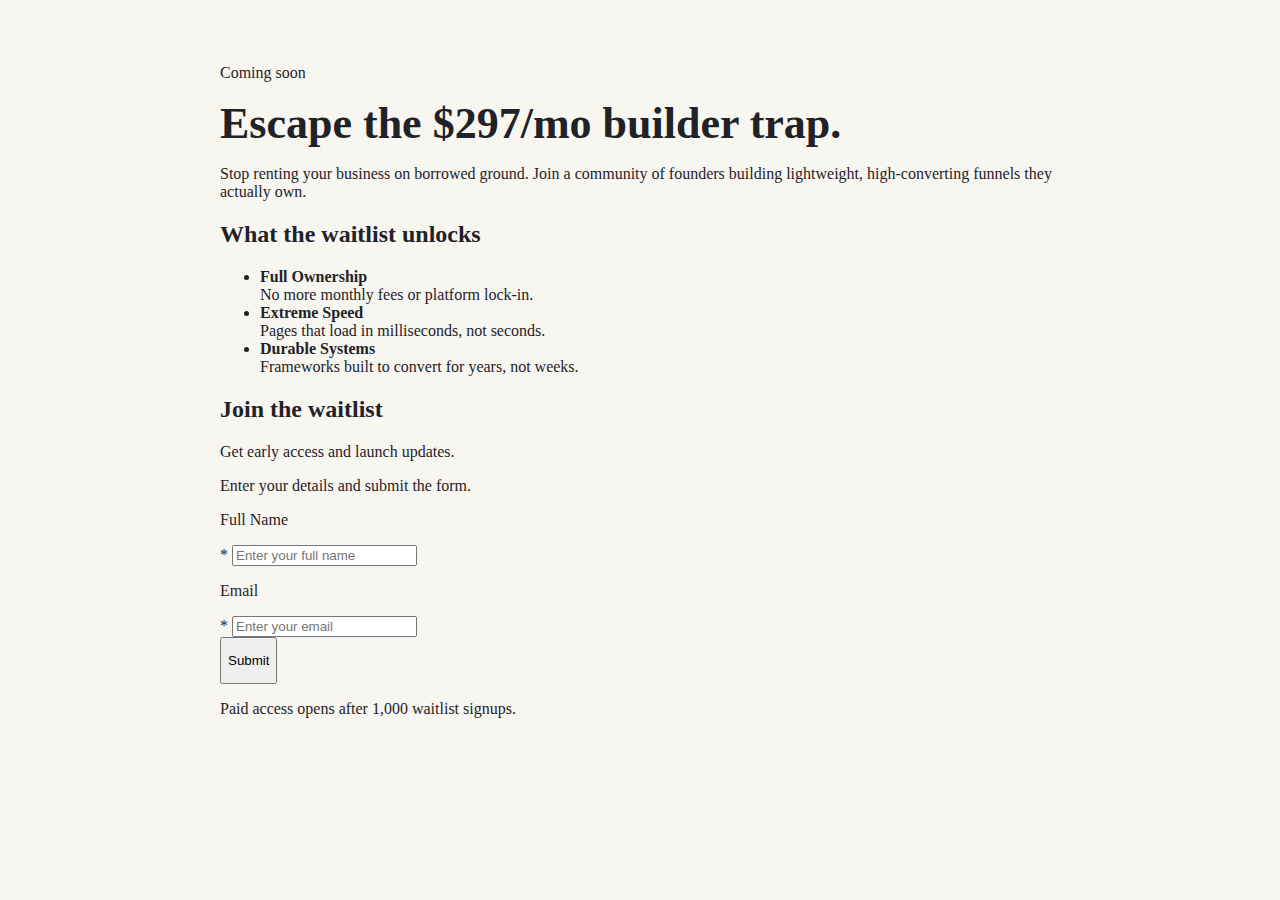
<file: index.html>
<!doctype html>
<html lang="en">
  <head>
    <meta charset="utf-8" />
    <meta name="viewport" content="width=device-width, initial-scale=1" />
    <title>Funnels On The Fly - Coming Soon</title>
    <!-- Google Tag Manager -->
    <script>
      (function(w,d,s,l,i){w[l]=w[l]||[];w[l].push({"gtm.start":
      new Date().getTime(),event:"gtm.js"});var f=d.getElementsByTagName(s)[0],
      j=d.createElement(s),dl=l!="dataLayer"?"&l="+l:"";j.async=true;j.src=
      "https://www.googletagmanager.com/gtm.js?id="+i+dl;f.parentNode.insertBefore(j,f);
      })(window,document,"script","dataLayer","GTM-XXXXXXX");
    </script>
    <!-- End Google Tag Manager -->
    <link rel="preconnect" href="https://fonts.googleapis.com">
    <link rel="preconnect" href="https://fonts.gstatic.com" crossorigin>
    <link href="https://fonts.googleapis.com/css2?family=Inter:wght@400;600;700&family=Playfair+Display:ital,wght@0,700;1,700&display=swap" rel="stylesheet">
    <link rel="stylesheet" href="assets/css/main.css" />
  </head>
  <body>
    <!-- Google Tag Manager (noscript) -->
    <noscript><iframe src="https://www.googletagmanager.com/ns.html?id=GTM-XXXXXXX"
    height="0" width="0" style="display:none;visibility:hidden"></iframe></noscript>
    <!-- End Google Tag Manager (noscript) -->
    <main class="page">
      <section class="hero">
        <p class="eyebrow">Coming soon</p>
        <h1>Escape the $297/mo builder trap.</h1>
        <p class="subhead">Stop renting your business on borrowed ground. Join a community of founders building lightweight, high-converting funnels they actually own.</p>
      </section>

      <section class="value">
        <h2>What the waitlist unlocks</h2>
        <ul>
          <li><strong>Full Ownership</strong><br>No more monthly fees or platform lock-in.</li>
          <li><strong>Extreme Speed</strong><br>Pages that load in milliseconds, not seconds.</li>
          <li><strong>Durable Systems</strong><br>Frameworks built to convert for years, not weeks.</li>
        </ul>
      </section>

      <section class="waitlist">
        <h2>Join the waitlist</h2>
        <p>Get early access and launch updates.</p>
        <form id="form-799c29f8-4251-49d8-9d58-7c3166e549c7" action="https://api.encharge.io/v1/forms/799c29f8-4251-49d8-9d58-7c3166e549c7/submission/plain"
        method="POST" class="">
            <div class="sc-htoDjs cCoSGC">
                <div class="encharge-form-top-text sc-gZMcBi jEsqvj"><span><p>Enter your details and submit the form.</p></span>
                </div>
            </div>
            <div class="sc-htoDjs cCoSGC">
                <div name="name" class="encharge-form-group sc-bZQynM bKDMJe form-group">
                    <label for="473e6fa8-906e-4ddc-b777-fd45ea03b802" class="encharge-form-label sc-EHOje gixrHQ"><span><p>Full Name</p></span>  <span class="sc-gzVnrw jTLdoR">*</span>
                    </label>
                    <input type="text" id="473e6fa8-906e-4ddc-b777-fd45ea03b802" required
                    name="name" placeholder="Enter your full name" class="encharge-form-input sc-iwsKbI kzWwaZ form-control"
                    />
                </div>
            </div>
            <div class="sc-htoDjs cCoSGC">
                <div name="email" class="encharge-form-group sc-bZQynM bKDMJe form-group">
                    <label for="7830afb0-d565-4fd1-a9dc-6c1f2889641c" class="encharge-form-label sc-EHOje gixrHQ"><span><p>Email</p></span>  <span class="sc-gzVnrw jTLdoR">*</span>
                    </label>
                    <input type="email" id="7830afb0-d565-4fd1-a9dc-6c1f2889641c" required
                    name="email" placeholder="Enter your email" class="encharge-form-input sc-iwsKbI kzWwaZ form-control"
                    />
                </div>
            </div>
            <div class="sc-dnqmqq fCMsIl">
                <button type="submit" class="encharge-form-submit-button sc-bxivhb gsfNSE btn btn-primary"><span><p>Submit</p></span>
                </button>
            </div>
        </form>
        <p class="fineprint">Paid access opens after 1,000 waitlist signups.</p>
      </section>
    </main>
    <script src="assets/js/main.js"></script>
  </body>
</html>
</file>
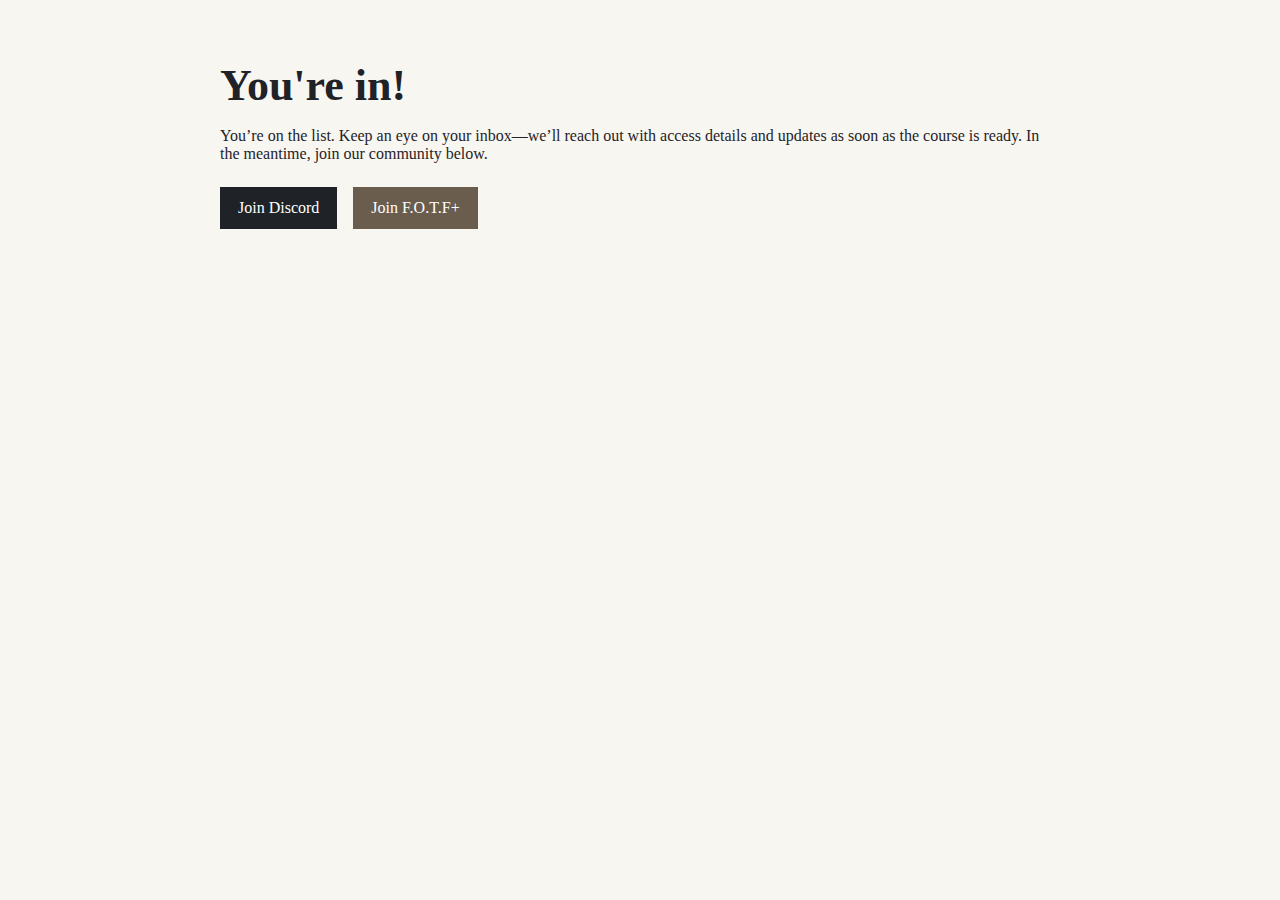
<file: thank-you.html>
<!doctype html>
<html lang="en">
  <head>
    <meta charset="utf-8" />
    <meta name="viewport" content="width=device-width, initial-scale=1" />
    <title>Welcome to the Community</title>
    <!-- Google Tag Manager -->
    <script>
      (function(w,d,s,l,i){w[l]=w[l]||[];w[l].push({"gtm.start":
      new Date().getTime(),event:"gtm.js"});var f=d.getElementsByTagName(s)[0],
      j=d.createElement(s),dl=l!="dataLayer"?"&l="+l:"";j.async=true;j.src=
      "https://www.googletagmanager.com/gtm.js?id="+i+dl;f.parentNode.insertBefore(j,f);
      })(window,document,"script","dataLayer","GTM-XXXXXXX");
    </script>
    <!-- End Google Tag Manager -->
    <link rel="preconnect" href="https://fonts.googleapis.com">
    <link rel="preconnect" href="https://fonts.gstatic.com" crossorigin>
    <link href="https://fonts.googleapis.com/css2?family=Inter:wght@400;600;700&family=Playfair+Display:ital,wght@0,700;1,700&display=swap" rel="stylesheet">
    <link rel="stylesheet" href="assets/css/main.css" />
  </head>
  <body>
    <!-- Google Tag Manager (noscript) -->
    <noscript><iframe src="https://www.googletagmanager.com/ns.html?id=GTM-XXXXXXX"
    height="0" width="0" style="display:none;visibility:hidden"></iframe></noscript>
    <!-- End Google Tag Manager (noscript) -->
    <main class="page">
      <section class="hero">
        <h1>You're in!</h1>
        <p class="subhead">You’re on the list. Keep an eye on your inbox—we’ll reach out with access details and updates as soon as the course is ready. In the meantime, join our community below.</p>
      </section>
      <section class="links">
        <a class="cta" href="https://discord.gg/VRuJeeneu2">Join Discord</a>
        <a class="cta secondary" href="https://paylink.thrivecart.com/funnels-on-the-fly/">Join F.O.T.F+</a>
      </section>
    </main>
  </body>
</html>
</file>
<file: assets/css/main.css>
body { font-family: "Georgia", serif; margin: 0; color: #1f2328; background: #f8f6f1; }
.page { max-width: 840px; margin: 0 auto; padding: 48px 20px; }
.hero h1 { font-size: 44px; margin: 12px 0; }
.cta { display: inline-block; margin: 8px 12px 0 0; padding: 12px 18px; background: #1f2328; color: #fff; text-decoration: none; }
.cta.secondary { background: #6a5d4d; }
</file>
